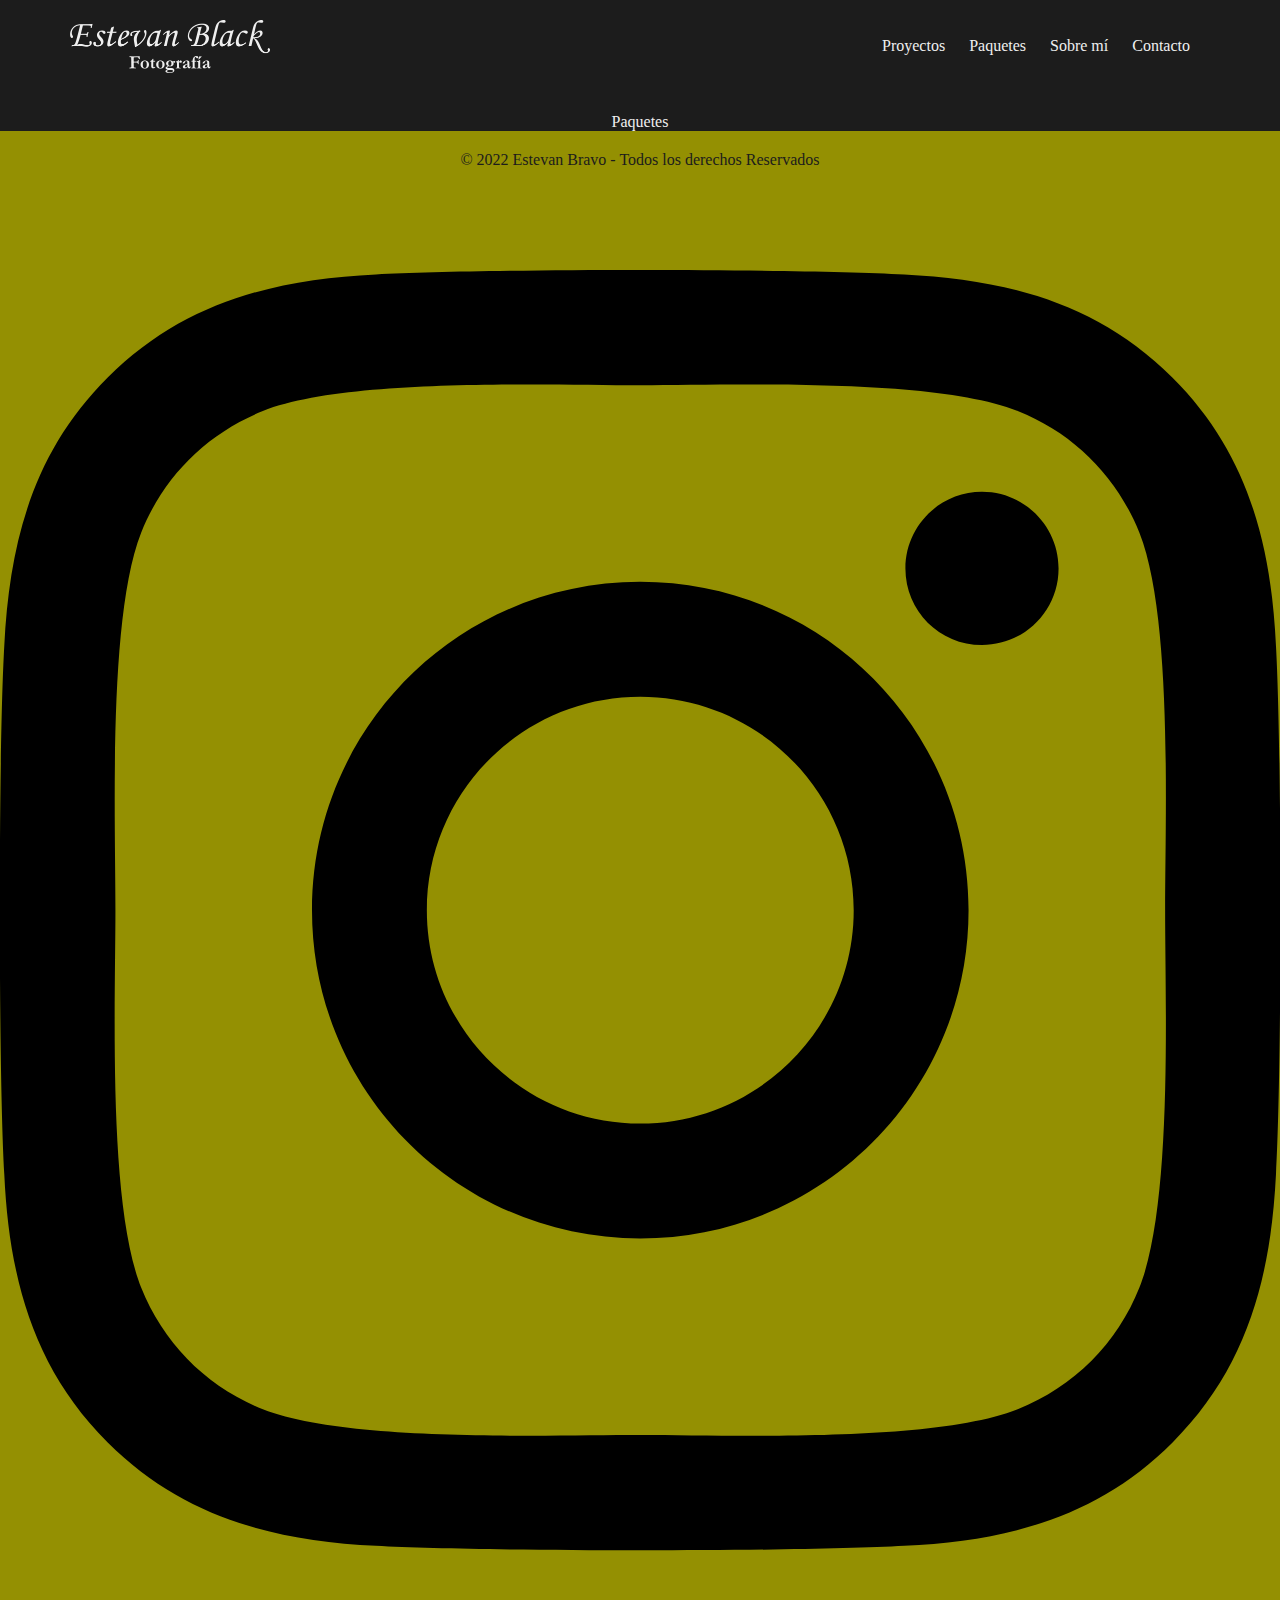
<file: paquetes.html>
<!DOCTYPE html>
<html lang="es">
<head>
    <meta charset="UTF-8">
    <meta http-equiv="X-UA-Compatible" content="IE=edge">
    <meta name="viewport" content="width=device-width, initial-scale=1.0, maximum-scale=1.0, minimum-scale=1.0">
    <title>Estevan Bravo - Fotografía</title>
    <link rel="stylesheet" href="estilos/styles.css">
</head>
<body>
    <header>
        <div class="logo"><a href="index.html"><img src="img/logo.PNG" alt=""></a></div>
        <div class="menu">
            <ul>
                <li><a href="proyectos.html">Proyectos</a></li>
                <li><a href="paquetes.html">Paquetes</a></li>
                <li><a href="sobremi.html">Sobre mí</a></li>
                <li><a href="contacto.html">Contacto</a></li>
            </ul>
        </div>
    </header>
    <main>
        <div><p>Paquetes</p></div>
    </main>
    <footer>
        <div><p>© 2022 Estevan Bravo - Todos los derechos Reservados</p></div>
        <div class="redes">
            <a href="https://www.instagram.com/estevan_black/" target="_blank">
                <svg xmlns="http://www.w3.org/2000/svg" viewBox="0 0 448 512"><!--! Font Awesome Pro 6.2.0 by @fontawesome - https://fontawesome.com License - https://fontawesome.com/license (Commercial License) Copyright 2022 Fonticons, Inc. --><path d="M224.1 141c-63.6 0-114.9 51.3-114.9 114.9s51.3 114.9 114.9 114.9S339 319.5 339 255.9 287.7 141 224.1 141zm0 189.6c-41.1 0-74.7-33.5-74.7-74.7s33.5-74.7 74.7-74.7 74.7 33.5 74.7 74.7-33.6 74.7-74.7 74.7zm146.4-194.3c0 14.9-12 26.8-26.8 26.8-14.9 0-26.8-12-26.8-26.8s12-26.8 26.8-26.8 26.8 12 26.8 26.8zm76.1 27.2c-1.7-35.9-9.9-67.7-36.2-93.9-26.2-26.2-58-34.4-93.9-36.2-37-2.1-147.9-2.1-184.9 0-35.8 1.7-67.6 9.9-93.9 36.1s-34.4 58-36.2 93.9c-2.1 37-2.1 147.9 0 184.9 1.7 35.9 9.9 67.7 36.2 93.9s58 34.4 93.9 36.2c37 2.1 147.9 2.1 184.9 0 35.9-1.7 67.7-9.9 93.9-36.2 26.2-26.2 34.4-58 36.2-93.9 2.1-37 2.1-147.8 0-184.8zM398.8 388c-7.8 19.6-22.9 34.7-42.6 42.6-29.5 11.7-99.5 9-132.1 9s-102.7 2.6-132.1-9c-19.6-7.8-34.7-22.9-42.6-42.6-11.7-29.5-9-99.5-9-132.1s-2.6-102.7 9-132.1c7.8-19.6 22.9-34.7 42.6-42.6 29.5-11.7 99.5-9 132.1-9s102.7-2.6 132.1 9c19.6 7.8 34.7 22.9 42.6 42.6 11.7 29.5 9 99.5 9 132.1s2.7 102.7-9 132.1z"/></svg>        

            </a> 
        </div>    
    </footer>
</body>
</html>
</file>
<file: estilos/styles.css>
*{
    margin: 0;
    padding: 0;
    -webkit-box-sizing: border-box;
    -moz-box-sizing: border-box;
    box-sizing: border-box;
}
*, *:before, *:after{
    box-sizing: inherit;
}
html{
    -webkit-box-sizing: border-box;
    -moz-box-sizing: border-box;
    box-sizing: border-box;
}
@font-face {
    font-family: "JSans";
    src: url('fonts/JosefinSans-Regular.ttf');
    font-family: "Cursiva";
    src: url('fonts/JosefinSans-Italic.ttf');
}
body{
    font-family: JSans;
    width: 100%;
    background: #1c1c1c;
    color: #efefef;
    
}
html, body{
    min-height: 100vh;
}
.principal-1{
    min-height: 87vh;
}
/*header*/
header{
    width: 1140px;
    max-width: 90%;
    margin: 0px auto;
    display: flex;
    justify-content: space-between;
}
.logo{
    display: flex;
    align-items: center;
    margin-top: 20px;
    margin-bottom: 20px;
}
.logo a img{
    width: 200px;
}
img{
    vertical-align: top;
}
.menu li{
    display: inline-block;
}
.menu{
    display: flex;
    align-items: center;
}
.menu li a{
    text-decoration: none;
    padding-right: 20px;
    color: #efefef;
}
.menu li a:hover{
    text-decoration: underline;
}
/* main*/
main{
    width: 1140px;
    max-width: 90%;
    margin: 0 auto;
}
main p{
    text-align: center;
    padding-top: 20px;
}
/*footer*/
footer{
    background: #949002;
    color: #1c1c1c;
    padding-top: 10px;
    padding-bottom: 10px;
    min-height: 13vh;
}
footer div{
    text-align: center;
    padding-top: 10px;
}
.iconofa{
    font-size: 25px;
   cursor: pointer;
   color: #efefef;
}


/*proyectos*/
.proyectos img{
    width: 300px;
    height: 300px;
    object-fit: cover;
    cursor: pointer;
}

.proyectos{
    display: flex;
    justify-content: center;
    margin-top: 20px;
}
.proyectos .cajaimg{
    margin: 20px;
}
.proyectos .pcaja{
    display: flex;
    flex-direction: column;
}
.proyectos span{
    margin: 20px auto;
}
.proyectos a{
    display: inline-block;
    height: 100%;
    z-index: 10;
    opacity: 0.5;
}
.proyectos a:hover{
    opacity: 1;
    transition: all 1s ease-out;
    transform: scale(1.2);
}

.volver{
    text-align: center;
    margin: 20px;
}
.volver a{
    text-decoration: none;
    color: #efefef;
}
.volver a:hover{
    text-decoration: underline;
}
/*sobre mi*/
.yo{
    display: flex;
    margin-top: 20px;
}
.descripcion{
   margin-right: 50px;
   padding-top: 50px;
   width: 50%;
}
.descripcion h2{
    text-align: center;
    margin-bottom: 20px;
}
.foto{
    width: 50%;
    padding-top: 50px;
}
.foto #fotok{
    width: 300px;
    height: 350px;
    display: block;
    margin: 0 auto;
    border-radius: 10%;
    border: 1px solid #efefef;

    background: url('../img/k1.png') center center no-repeat;
    background-size: cover;
  
    -webkit-transition: all 1s ease-out;
    -moz-transition: all 1s ease-out;
    transition: all 1s ease-out;
}
/*contacto*/
.contacto{
    display: flex;
}
.form form{
    display: flex;
    flex-direction: column;
}
.form{
    width: 50%;
    padding-top: 50px;
}
.form input{
    background: rgba(0, 0, 0, 0);
    border: none;
    color: #efefef;
    padding-left: 20px;
    padding-top: 30px;
    padding-bottom: 10px;
    border-bottom: 1px solid #efefef;
    margin-bottom: 20px;
}
.form textarea{
    background: rgba(0, 0, 0, 0);
    color: #efefef;
    padding-left: 20px;
    padding-top: 30px;
}
.form input:focus{
    border: none;
}
#enviar{
    cursor: pointer;
    padding: 20px;
    border: 1px solid #efefef;
    width: 200px;
    margin: 20px auto;
}
#enviar:hover{
    background: #efefef;
    color: #1c1c1c;
    transition: all 0.5s ease-out;
}
.iconos div{
    display: flex;
    padding-left: 25%;
    margin-bottom: 30px;
}
.iconos div p{
    padding-top: 3px;
    padding-left: 20px;
}
.iconos{
    padding-top: 70px;
    width: 50%;
}
.insta3 a{
    text-decoration: none;
    color: #efefef;
    padding-left: 20px;
}
/*titulos*/
.titulo{
    font-size: 30px;
    font-family: Cursiva;
}


/*responsive*/
@media screen and (max-width: 1000px){
    .proyectos img {
        width: 250px;
        height: 250px;
    }
}
@media screen and (max-width: 860px){
    .proyectos img {
        width: 200px;
        height: 200px;
    }
}
@media screen and (max-width: 820px){
    .iconos div{
        padding-left: 10%;
    }
}
@media screen and (max-width: 800px){
    .yo{
        flex-direction: column;
    }
    .descripcion{
        margin-right: 0;
        width: 100%;
        padding-top: 20px;
    }
    .descripcion h2{
        margin-bottom: 0;
    }
    .foto{
        margin-top: 20px;
        width: 100%;
    }
}
@media screen and (max-width: 700px){
    .proyectos{
        display: flex;
        flex-direction: column;
    }
    .proyectos a{
        order: 2;
    }
    .proyectos img{
        width: 250px;
        height: 250px;
        display: block;
        margin: 0 auto;
    }
}
@media screen and (max-width: 690px){
    .contacto{
        flex-direction: column;
    }
    .form, .iconos{
        margin: 0 auto;
        width: 80%;
    }
    .iconos div{
        padding-left: 0;
    }
}
@media screen and (max-width: 650px){
    header{
        flex-direction: column;
    }
    .logo a, .menu ul{
        margin: 0 auto;
    }
    .menu{
        margin-top: 20px;
    }
}
</file>
